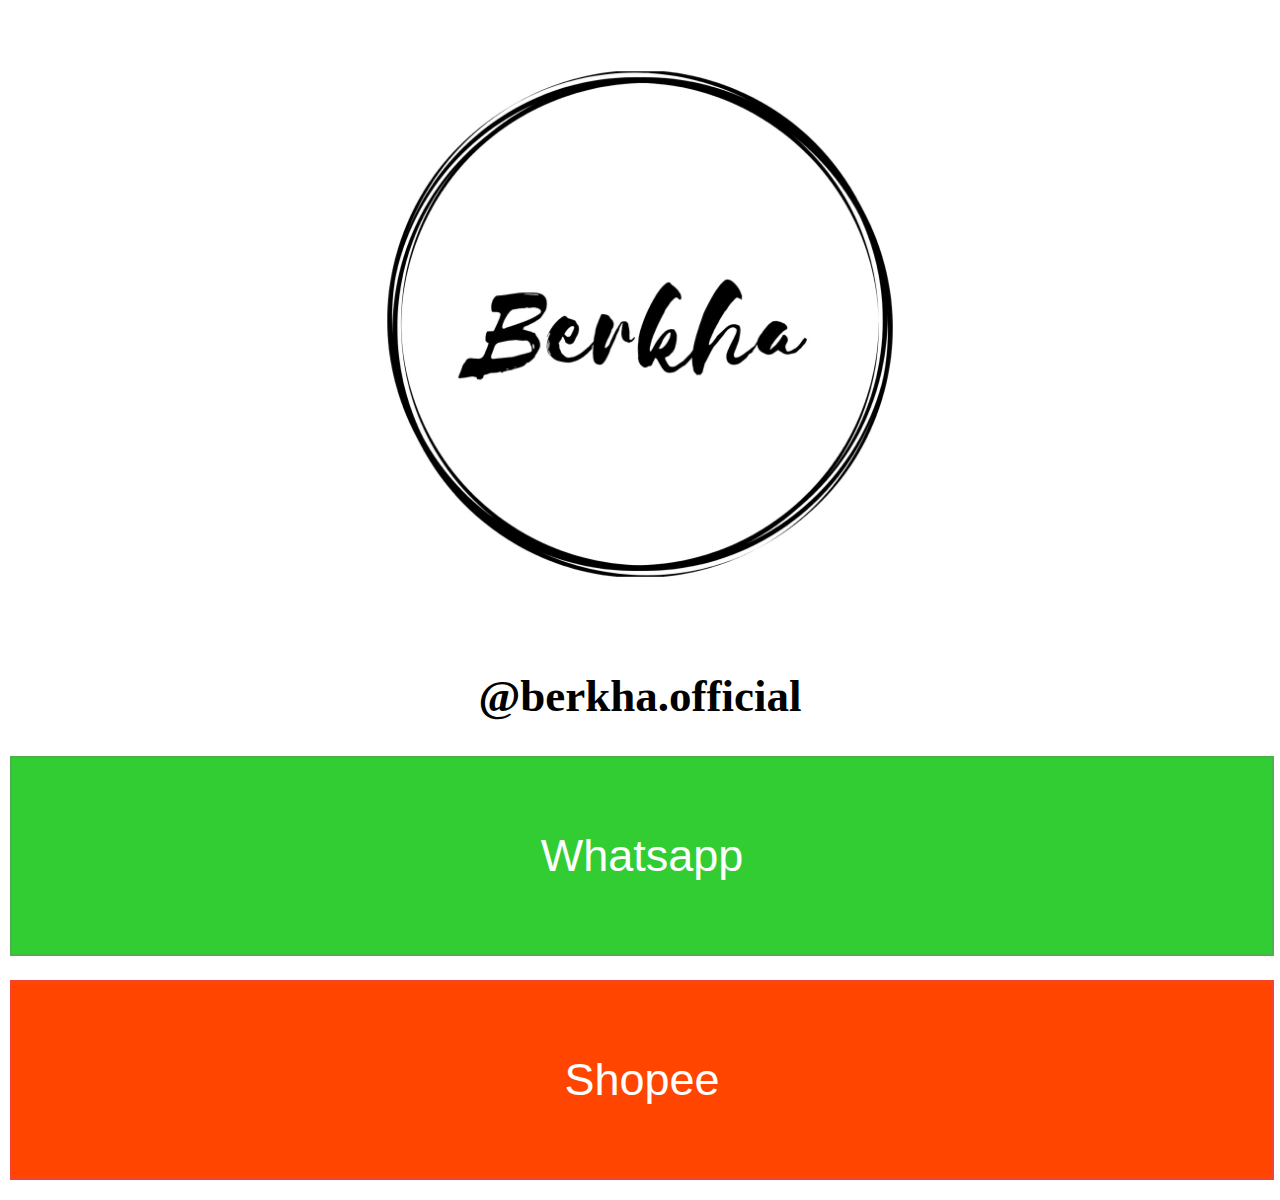
<file: berkha.html>
<html>
	<head>
      <style>
.button {
  background-color: #4CAF50; /* Green */
  border: none;
  color: white;
  padding: 15px 32px;
  text-align: center;
  text-decoration: none;
  display: inline-block;
  font-size: 45px;
  margin: 4px 2px;
  cursor: pointer;}

.button1 {
  background-color: #32CD32; 
  color: white; 
  border: 2px solid #4CAF50;
  height:200px;
  width:100%;
}

.button2 {
  background-color: #FF4500; 
  color: white; 
  border: 2px solid #f44336;
  height:200px;
  width:100%;
}

.responsive {
  width: 50%;
  height: auto;
  background-position: 50% 50%;
  padding-left: 25%;
}



</style>
  <img src="berkha.jpeg" alt="Berkha" class="responsive" width="50" height="50">
		<h1 style="text-align: center; font-size: 45px">@berkha.official</h1>
	</head>

	<body style="background-color: white;">

	<form action="https://bit.ly/2WVFViC" method="post">
		<strong>
			<button class="button button1" type="submit">Whatsapp</button>
		</strong>
	</form>

	<form action="shopee.co.id/berkha.official" method="post">
		<strong>
			<button class="button button2" type="submit">Shopee</button>
		</strong>
	</form>

	</body>
</html>
</file>
